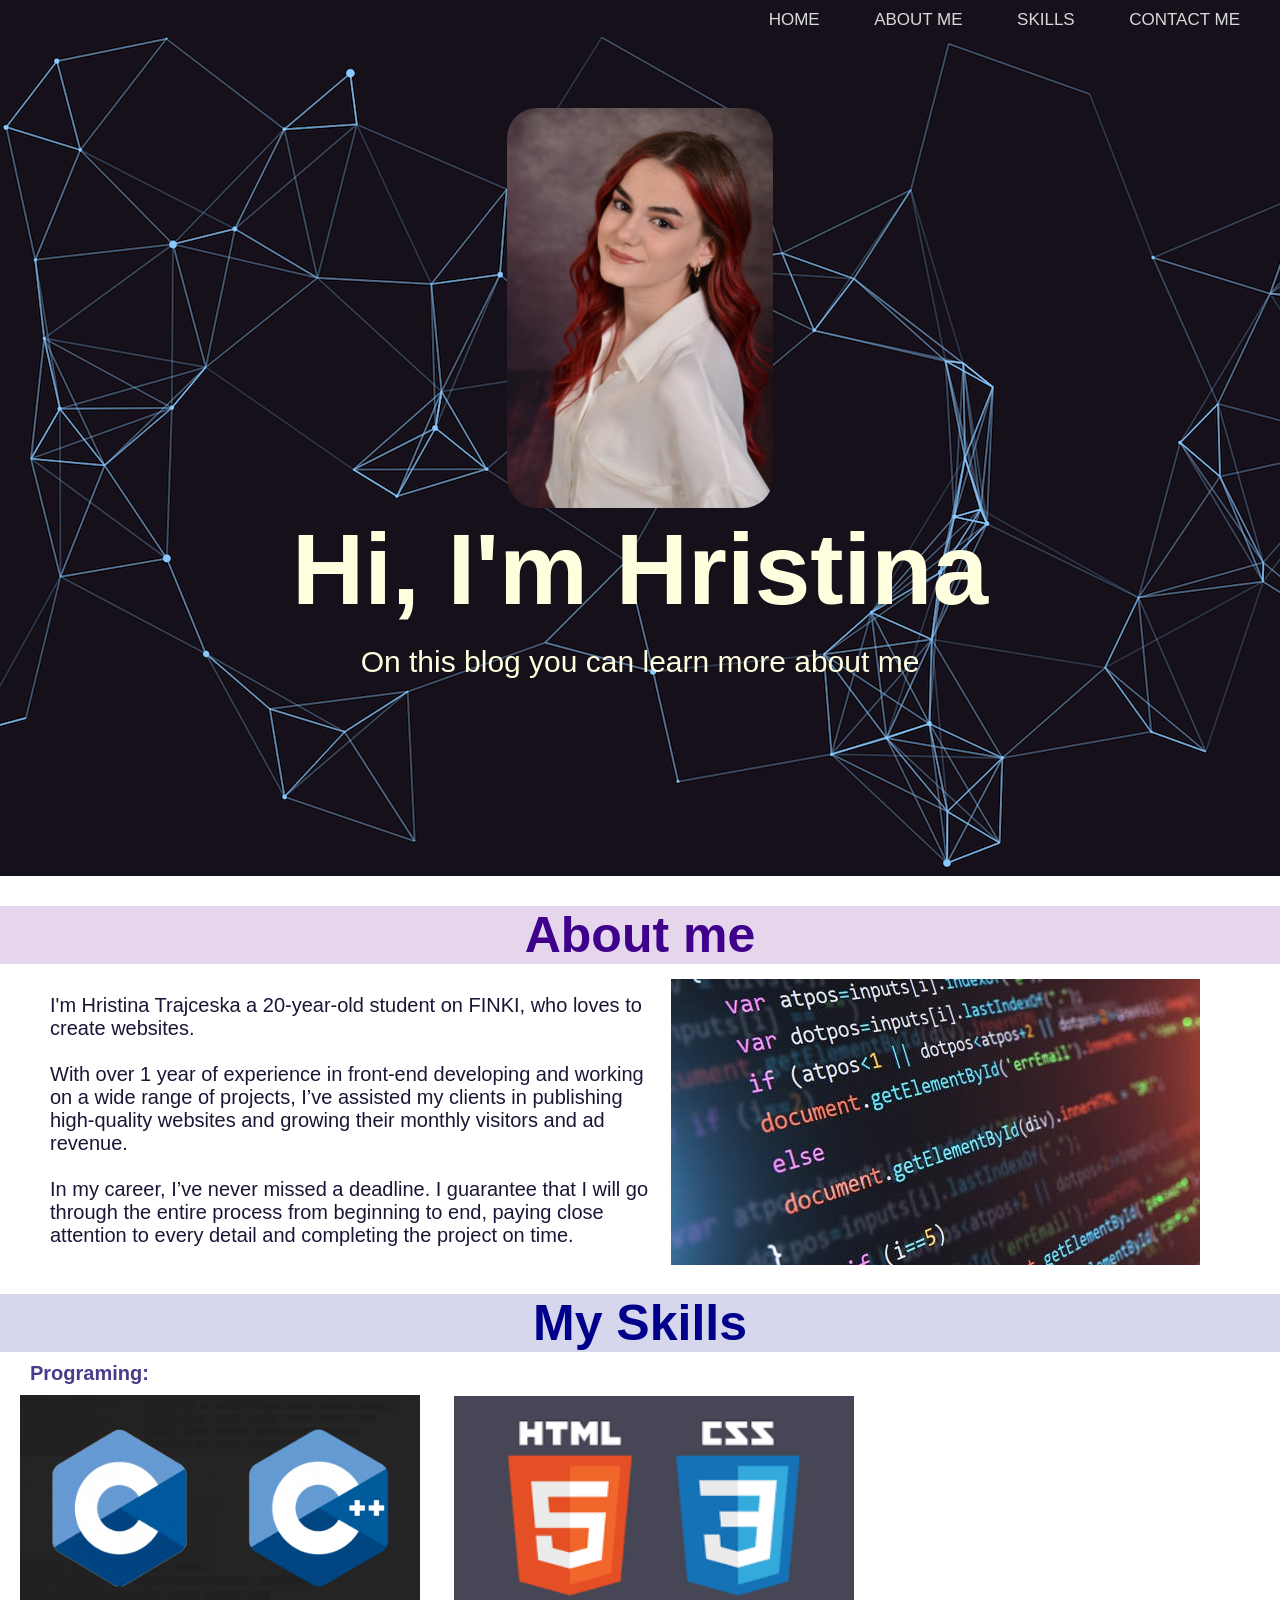
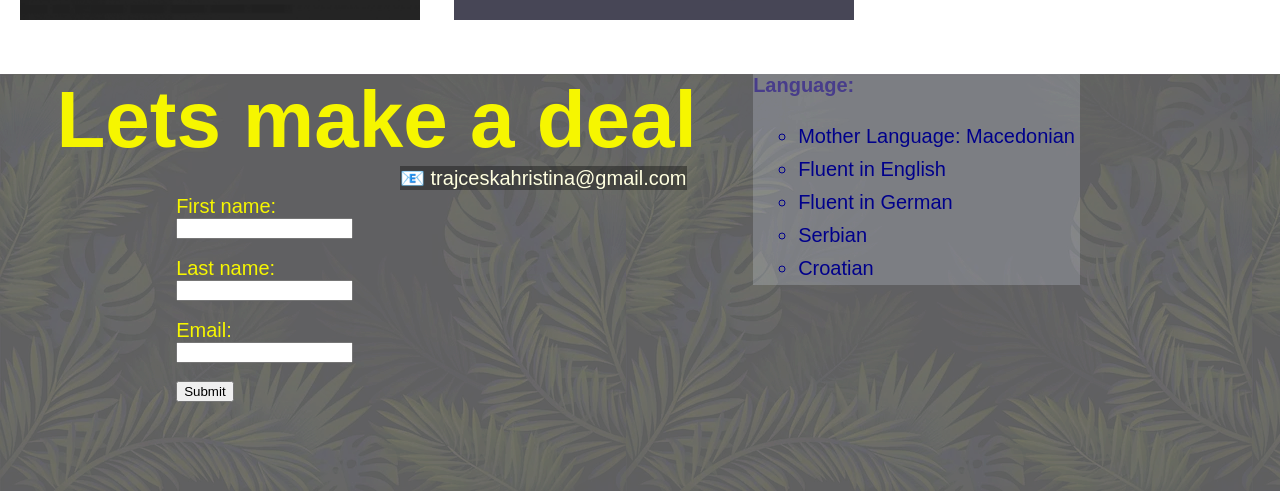
<file: index.html>
<!DOCTYPE html>
<html lang="en">
<head>
    <meta charset="UTF-8">
    <title>I'm Hristina</title>
    <link rel="stylesheet" href="index.css">
</head>
<body>
<div class="home">
    <div id="menu">
        <a href>HOME</a>
        <a href="#about">ABOUT ME</a>
        <a href="#skills">SKILLS</a>
        <a href="#contact">CONTACT ME</a>
    </div>
    <br><br><br><br><br><br>
    <div class="sredina">
        <img id="me" alt="Me" src="me.jpg">
        <h1>Hi, I'm Hristina</h1>
        <br>
        <p>On this blog you can learn more about me</p>
    </div>
</div>
<div class="ab">
    <h2 id="about">About me</h2>
    <div class="tekst">
    <p>I'm Hristina Trajceska a 20-year-old student on FINKI, who loves to create websites.
<br><br>
        With over 1 year of experience in front-end developing and working on a wide range of projects,
        I’ve assisted my clients in publishing high-quality websites and growing their monthly visitors and ad revenue.
<br><br>
        In my career, I’ve never missed a deadline.
        I guarantee that I will go through the entire process from beginning to end,
        paying close attention to every detail and completing the project on time.</p>
    </div>
    <div class="slika">
        <img src="coding.jpg" alt="code">
    </div>

</div>

<div class="skill">
    <h2 id="skills">My Skills</h2>
    <div class="program">
        <h5>Programing:</h5>
        <img id="vtora" src="prvo.png" alt="c,c++">
        <img id="prva" src="vtoro.png" alt="css,html">
    </div>

    <div class="jazik">
    <h5>Language:</h5>
        <br>
    <ul>
        <li>Mother Language: Macedonian</li>
        <li>Fluent in English</li>
        <li>Fluent in German</li>
        <li>Serbian</li>
        <li>Croatian</li>
    </ul>
    </div>

</div>


<div class="cont">
    <h1 id="contact">Lets make a deal</h1>
    <p>&#x1F4E7 trajceskahristina@gmail.com</p>
    <form>
        <fieldset style="border: none">
            <label for="fname">First name:</label>
            <br>
            <input type="text" id="fname" name="fname"><br><br>
            <label for="lname">Last name:</label>
            <br>
            <input type="text" id="lname" name="lname"><br><br>
            <label for="email">Email:</label>
            <br>
            <input type="email" id="email" name="email"><br><br>
            <input type="submit" value="Submit">
        </fieldset>
    </form>
</div>


</body>
</html>
</file>
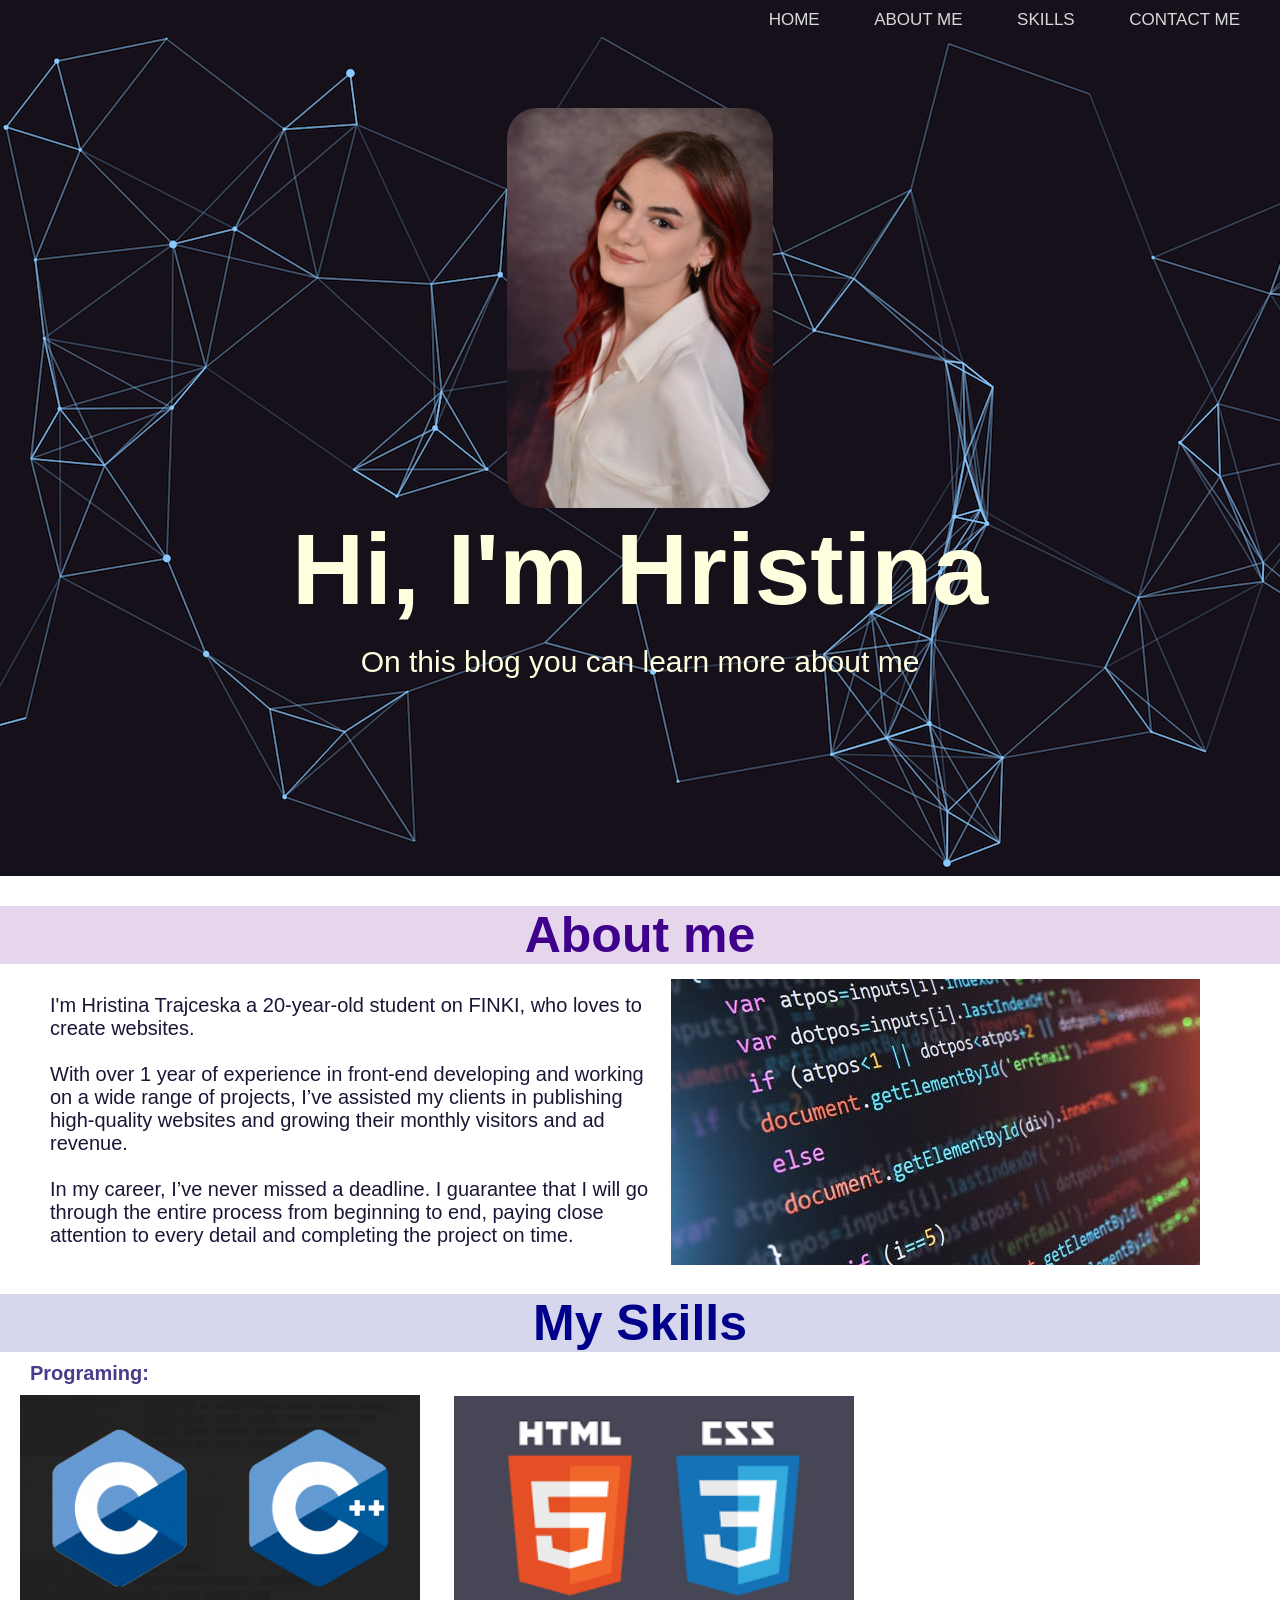
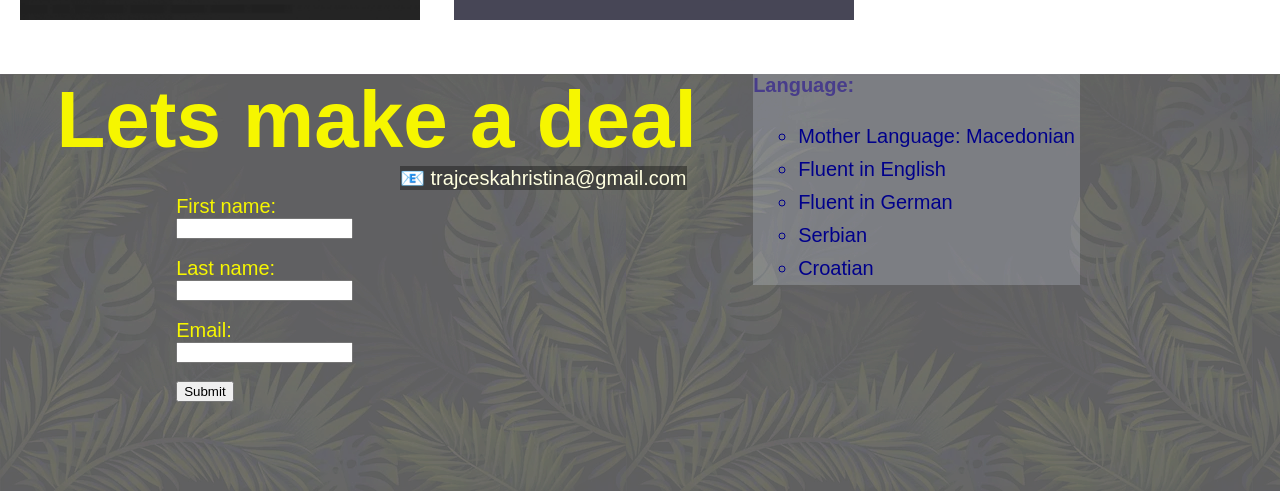
<file: home.html>
<!DOCTYPE html>
<html lang="en">
<head>
    <meta charset="UTF-8">
    <title>I'm Hristina</title>
    <link rel="stylesheet" href="home.css">
</head>
<body>
<div class="home">
    <div id="menu">
        <a href>HOME</a>
        <a href="#about">ABOUT ME</a>
        <a href="#skills">SKILLS</a>
        <a href="#contact">CONTACT ME</a>
    </div>
    <br><br><br><br><br><br>
    <div class="sredina">
        <img id="me" alt="Me" src="me.jpg">
        <h1>Hi, I'm Hristina</h1>
        <br>
        <p>On this blog you can learn more about me</p>
    </div>
</div>
<div class="ab">
    <h2 id="about">About me</h2>
    <div class="tekst">
    <p>I'm Hristina Trajceska a 20-year-old student on FINKI, who loves to create websites.
<br><br>
        With over 1 year of experience in front-end developing and working on a wide range of projects,
        I’ve assisted my clients in publishing high-quality websites and growing their monthly visitors and ad revenue.
<br><br>
        In my career, I’ve never missed a deadline.
        I guarantee that I will go through the entire process from beginning to end,
        paying close attention to every detail and completing the project on time.</p>
    </div>
    <div class="slika">
        <img src="coding.jpg" alt="code">
    </div>

</div>

<div class="skill">
    <h2 id="skills">My Skills</h2>
    <div class="program">
        <h5>Programing:</h5>
        <img id="vtora" src="prvo.png" alt="c,c++">
        <img id="prva" src="vtoro.png" alt="css,html">
    </div>

    <div class="jazik">
    <h5>Language:</h5>
        <br>
    <ul>
        <li>Mother Language: Macedonian</li>
        <li>Fluent in English</li>
        <li>Fluent in German</li>
        <li>Serbian</li>
        <li>Croatian</li>
    </ul>
    </div>

</div>


<div class="cont">
    <h1 id="contact">Lets make a deal</h1>
    <p>&#x1F4E7 trajceskahristina@gmail.com</p>
    <form>
        <fieldset style="border: none">
            <label for="fname">First name:</label>
            <br>
            <input type="text" id="fname" name="fname"><br><br>
            <label for="lname">Last name:</label>
            <br>
            <input type="text" id="lname" name="lname"><br><br>
            <label for="email">Email:</label>
            <br>
            <input type="email" id="email" name="email"><br><br>
            <input type="submit" value="Submit">
        </fieldset>
    </form>
</div>


</body>
</html>
</file>
<file: index.css>
*{
    box-sizing: border-box;
    margin:auto;
    font-family: 'Trebuchet MS', sans-serif;
}
#menu {
    margin-top: 10px;
    float: right;
}

#menu a{
    text-decoration: none;
    font-size: 17px;
    text-align: center;
    padding-left: 10px;
    padding-right: 10px;
    margin-right: 30px;
    color: rgba(255, 255, 255, 0.84);
}

a:hover{
    background: grey;
    border-radius: 4px;}

.home{
    background: url("background1.png");
    display: inline-block;
    height: 876px;
    width: 100%;
}

#me{
    border-radius: 30px;
    height: 400px;
}

.sredina{
    text-align: center;
}

.sredina h1{
    font-size: 100px;
}

.sredina p{
    font-size: 30px;
}

.sredina h1,p{
    color: #ffffe0;
}

.cont{
    background: url("background2.png");
    height: 417px;
    width: 100%;
}


.cont h1{
    text-align: center;
    font-size: 80px;
color: #f6f600;
}

.cont label{
    font-size: 20px;
    color: #f6f600;
}

.cont p{
    font-size: 20px;
    margin-left: 400px;
    background-color: rgba(0, 0, 0, 0.36);
    display: inline-block;
}

.cont fieldset{
    padding-right: 400px;
    display: inline-block;
    float: right;
}

.skill h2{
    background-color: rgba(0, 0, 139, 0.16);
    font-size: 50px;
    color: darkblue;
    text-align: center;
}
 .program h5{
     margin-left: 30px;
     margin-top: 10px;
     margin-bottom: 10px;
     font-size: 20px ;
     color: darkslateblue;
 }

 #vtora{
     display: inline-block;
     width: 400px;
     margin-left: 20px;
     margin-right: 30px;
 }

 #prva{
     display: inline-block;
     width: 400px;
 }

 .jazik{
     display: inline-block;
     float: right;
     margin-right: 200px;
     margin-top: 50px;
 }

 .program{
     display: inline-block;
 }

 .skill{
     margin-bottom:50px;
 }

 .jazik h5{
     font-size: 20px;
     color: darkslateblue;
 }

 .jazik li{
     color: #1b1636;
     font-size: 20px;
     padding-top: 5px;
 }

 .jazik{
     background-color: rgba(214, 225, 241, 0.23);
 }

.jazik ul li {
    color: darkblue;
    margin: 5px;
    list-style-type: circle;
}

.ab h2{
    margin-top: 30px;
    background-color: rgba(100, 0, 139, 0.16);
    font-size: 50px;
    color: #3f008b;
    text-align: center;
}

.ab p{
    color: #1b1636;
   font-size: 20px;
}

.tekst{
    display: inline-block;
    width: 600px;
    height: 300px;
    margin-top: 30px;
    margin-left: 50px;
}

.slika{
    display: inline-block;
    float: right;
    margin-top: 15px;
    margin-right: 80px;
}
</file>
<file: home.css>
*{
    box-sizing: border-box;
    margin:auto;
    font-family: 'Trebuchet MS', sans-serif;
}
#menu {
    margin-top: 10px;
    float: right;
}

#menu a{
    text-decoration: none;
    font-size: 17px;
    text-align: center;
    padding-left: 10px;
    padding-right: 10px;
    margin-right: 30px;
    color: rgba(255, 255, 255, 0.84);
}

a:hover{
    background: grey;
    border-radius: 4px;}

.home{
    background: url("background1.png");
    display: inline-block;
    height: 876px;
    width: 100%;
}

#me{
    border-radius: 30px;
    height: 400px;
}

.sredina{
    text-align: center;
}

.sredina h1{
    font-size: 100px;
}

.sredina p{
    font-size: 30px;
}

.sredina h1,p{
    color: #ffffe0;
}

.cont{
    background: url("background2.png");
    height: 417px;
    width: 100%;
}


.cont h1{
    text-align: center;
    font-size: 80px;
color: #f6f600;
}

.cont label{
    font-size: 20px;
    color: #f6f600;
}

.cont p{
    font-size: 20px;
    margin-left: 400px;
    background-color: rgba(0, 0, 0, 0.36);
    display: inline-block;
}

.cont fieldset{
    padding-right: 400px;
    display: inline-block;
    float: right;
}

.skill h2{
    background-color: rgba(0, 0, 139, 0.16);
    font-size: 50px;
    color: darkblue;
    text-align: center;
}
 .program h5{
     margin-left: 30px;
     margin-top: 10px;
     margin-bottom: 10px;
     font-size: 20px ;
     color: darkslateblue;
 }

 #vtora{
     display: inline-block;
     width: 400px;
     margin-left: 20px;
     margin-right: 30px;
 }

 #prva{
     display: inline-block;
     width: 400px;
 }

 .jazik{
     display: inline-block;
     float: right;
     margin-right: 200px;
     margin-top: 50px;
 }

 .program{
     display: inline-block;
 }

 .skill{
     margin-bottom:50px;
 }

 .jazik h5{
     font-size: 20px;
     color: darkslateblue;
 }

 .jazik li{
     color: #1b1636;
     font-size: 20px;
     padding-top: 5px;
 }

 .jazik{
     background-color: rgba(214, 225, 241, 0.23);
 }

.jazik ul li {
    color: darkblue;
    margin: 5px;
    list-style-type: circle;
}

.ab h2{
    margin-top: 30px;
    background-color: rgba(100, 0, 139, 0.16);
    font-size: 50px;
    color: #3f008b;
    text-align: center;
}

.ab p{
    color: #1b1636;
   font-size: 20px;
}

.tekst{
    display: inline-block;
    width: 600px;
    height: 300px;
    margin-top: 30px;
    margin-left: 50px;
}

.slika{
    display: inline-block;
    float: right;
    margin-top: 15px;
    margin-right: 80px;
}
</file>
